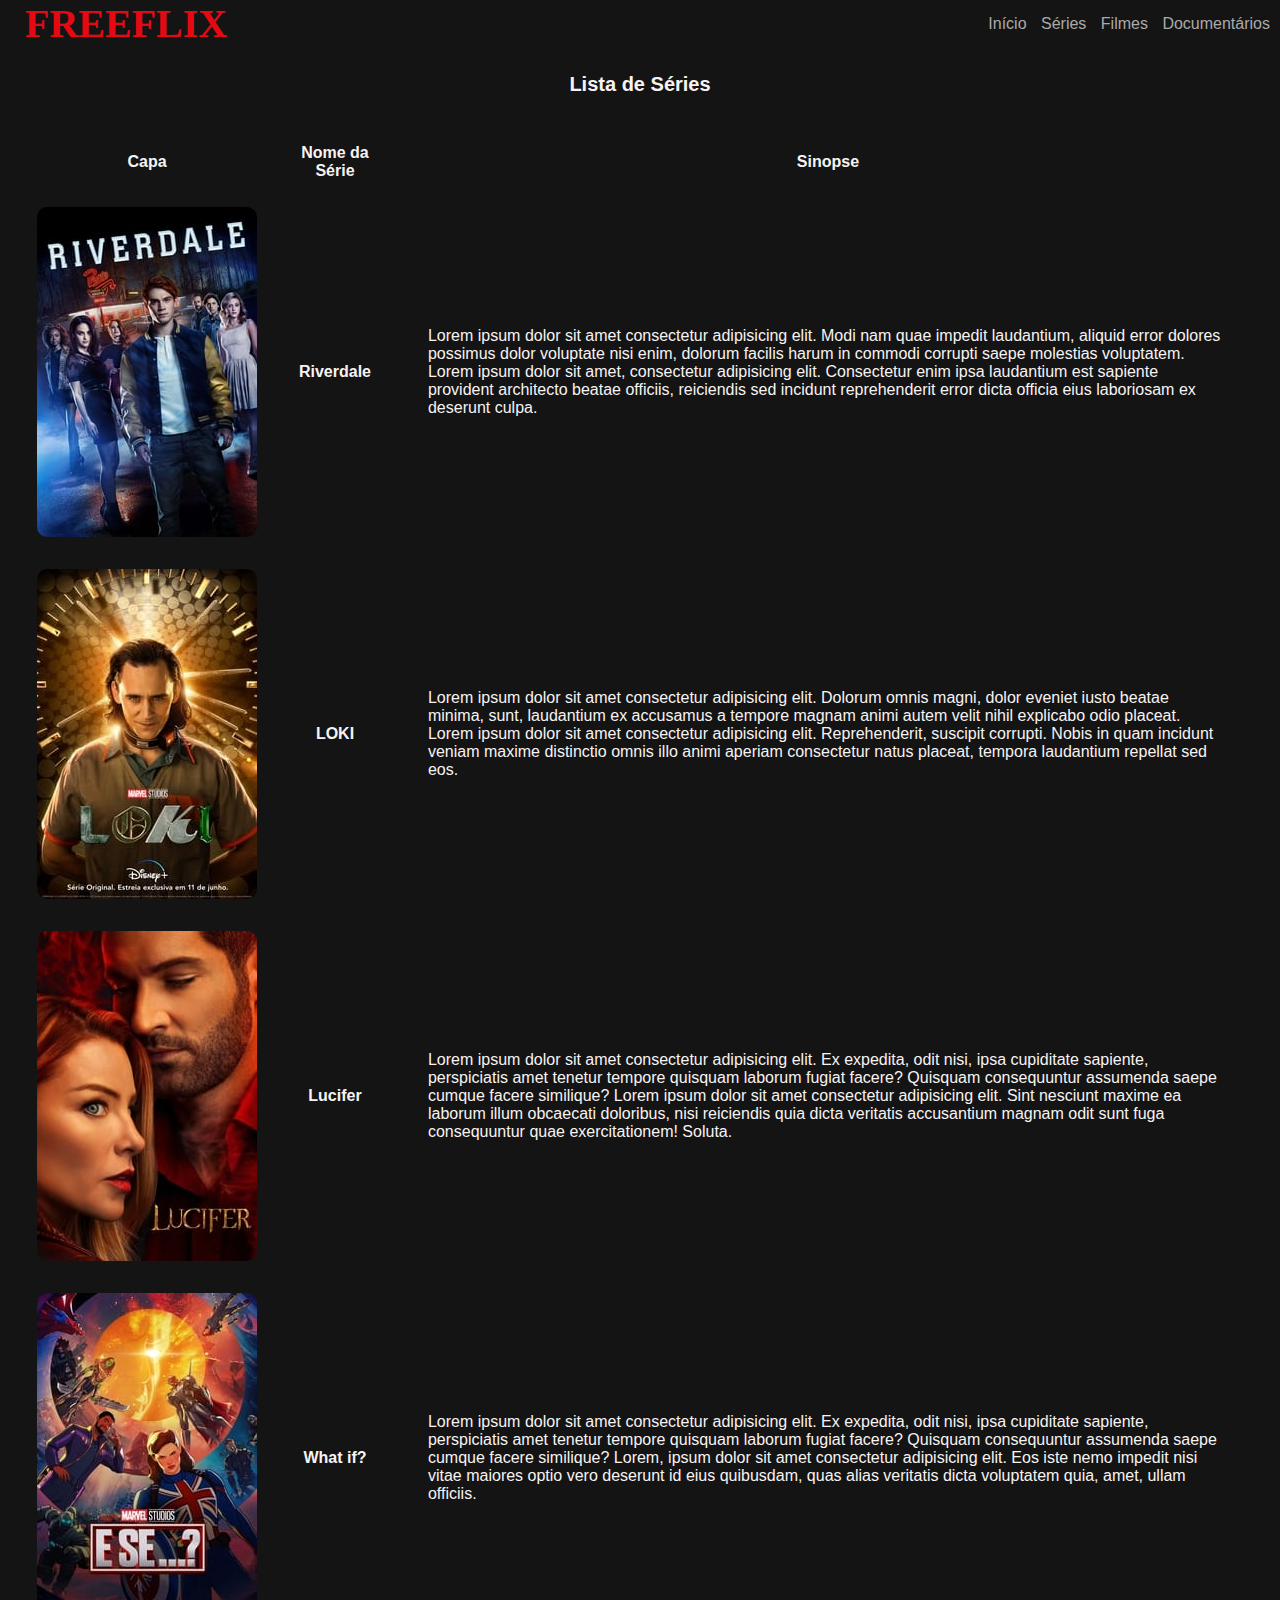
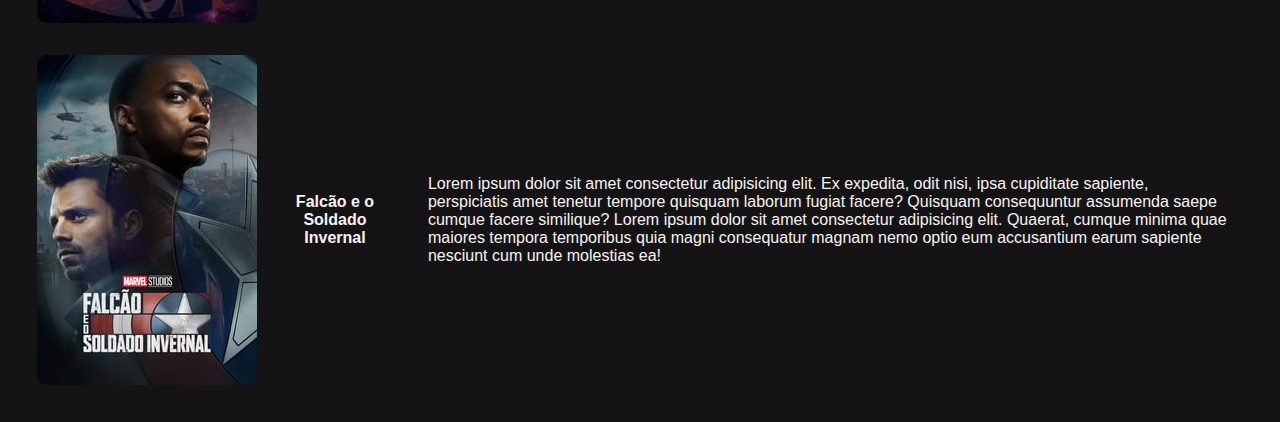
<file: pages/serie.html>
<!DOCTYPE html>
<html lang="pt-br">
<head>
    <meta charset="UTF-8">
    <meta http-equiv="X-UA-Compatible" content="IE=edge">
    <meta name="viewport" content="width=z, initial-scale=1.0">
    <link rel="stylesheet" href="/style/main.css">
    <link rel="stylesheet" href="/style/serie.css">
    <title>Séries</title>
</head>
<body>

    <header>
        <div class="container">
            <h2 class="logo">FREEFLIX</h2>
            <nav class="menu">
                <a href="/index.html">Início</a>
                <a href="#">Séries</a>
                <a href="#">Filmes</a>
                <a href="#">Documentários</a>
            </nav>
        </div>
    </header>


    <h4 class="title-series">Lista de Séries</h4>

    <table class="tabela">
        <tr class="cabecalho">
          <th>Capa</th>
          <th>Nome da Série</th>
          <th>Sinopse</th>
        </tr>

        <tr class="description-serie">
          <td class="capa"><img src="/img/série/serie1.jpg" alt="Riverdale"></td>
          <th class="serie-name">Riverdale</th>
          <td class="sinopse">
              Lorem ipsum dolor sit amet consectetur adipisicing elit. Modi nam quae impedit laudantium, aliquid error dolores possimus dolor voluptate nisi enim, dolorum facilis harum in commodi corrupti saepe molestias voluptatem. Lorem ipsum dolor sit amet, consectetur adipisicing elit. Consectetur enim ipsa laudantium est sapiente provident architecto beatae officiis, reiciendis sed incidunt reprehenderit error dicta officia eius laboriosam ex deserunt culpa.
          </td>
        </tr>

        <tr class="description-serie">
          <td class="capa"><img src="/img/série/serie2.jpg" alt="LOKI"></td>
          <th class="serie-name">LOKI</th>
          <td class="sinopse">
              Lorem ipsum dolor sit amet consectetur adipisicing elit. Dolorum omnis magni, dolor eveniet iusto beatae minima, sunt, laudantium ex accusamus a tempore magnam animi autem velit nihil explicabo odio placeat. Lorem ipsum dolor sit amet consectetur adipisicing elit. Reprehenderit, suscipit corrupti. Nobis in quam incidunt veniam maxime distinctio omnis illo animi aperiam consectetur natus placeat, tempora laudantium repellat sed eos.
          </td>
        </tr>

        <tr class="description-serie">
            <td class="capa"><img src="/img/série/serie3.jpg" alt="Lucifer"></td>
            <th class="serie-name">Lucifer</th>
            <td class="sinopse">
                Lorem ipsum dolor sit amet consectetur adipisicing elit. Ex expedita, odit nisi, ipsa cupiditate sapiente, perspiciatis amet tenetur tempore quisquam laborum fugiat facere? Quisquam consequuntur assumenda saepe cumque facere similique? Lorem ipsum dolor sit amet consectetur adipisicing elit. Sint nesciunt maxime ea laborum illum obcaecati doloribus, nisi reiciendis quia dicta veritatis accusantium magnam odit sunt fuga consequuntur quae exercitationem! Soluta.
            </td>
        </tr>
        
        <tr class="description-serie">
            <td class="capa"><img src="/img/série/serie4.jpg" alt="What if?"></td>
            <th class="serie-name">What if?</th>
            <td class="sinopse">
                Lorem ipsum dolor sit amet consectetur adipisicing elit. Ex expedita, odit nisi, ipsa cupiditate sapiente, perspiciatis amet tenetur tempore quisquam laborum fugiat facere? Quisquam consequuntur assumenda saepe cumque facere similique? Lorem, ipsum dolor sit amet consectetur adipisicing elit. Eos iste nemo impedit nisi vitae maiores optio vero deserunt id eius quibusdam, quas alias veritatis dicta voluptatem quia, amet, ullam officiis.
            </td>
        </tr>

        <tr class="description-serie">
            <td class="capa"><img src="/img/série/serie5.jpg" alt="Falcão e o Soldado Invernal"></td>
            <th class="serie-name">Falcão e o Soldado Invernal</td>
            <td class="sinopse">
                Lorem ipsum dolor sit amet consectetur adipisicing elit. Ex expedita, odit nisi, ipsa cupiditate sapiente, perspiciatis amet tenetur tempore quisquam laborum fugiat facere? Quisquam consequuntur assumenda saepe cumque facere similique? Lorem ipsum dolor sit amet consectetur adipisicing elit. Quaerat, cumque minima quae maiores tempora temporibus quia magni consequatur magnam nemo optio eum accusantium earum sapiente nesciunt cum unde molestias ea!
            </td>
        </tr>
    </table>   
   
</body>
</html>
</file>
<file: style/main.css>
:root{
    --vermelho: #e50914;
    --preto: #141414;
}

*{
    margin: 0;
    padding: 0;
    box-sizing: border-box;
    
}

/*elementos base*/
body{
    background: var(--preto);
    font-family: 'Atkinson Hyperlegible', sans-serif;
    color: rgb(247, 243, 243);
}

header .container{
    display: flex;
    flex-direction: row;
    align-items: center;
    justify-content: space-between;
}

header .logo{
    margin-left: 5px;
    color: var(--vermelho);
    font-family:'Arial Black';
    font-size: 40px;
}

header nav a{
    text-decoration: none;
    color: #aaa;
    margin-right: 10px;
        
}

header nav a:hover{
    color: #fff;
}

/*serie principal*/
.serie-principal{
    font-size: 16px;
    background: linear-gradient(rgba(0,0,0,0.50), 
    rgba(0,0,0,0.50)100%), url('../img/peaky_blinders.jpg');

    height: 400px;
    background-size: cover;

    display: flex;
    flex-direction: column;
    justify-content: center;
    align-items: flex-start;
}

.serie-principal .descricao{
    margin-top: 8px;
    margin-bottom: 40px;
}

.serie-principal .titulo{
    margin-top: 10%;
    font-size: 40px;
    font-family: 'Trebuchet MS', 'Lucida Sans Unicode', 'Lucida Grande', 'Lucida Sans', Arial, sans-serif;
}

.botao{
    background-color: rgba(0,0,0,.60);
    border: none;
    color: white;


    padding: 15px 30px;
    margin-right: 15px;
    font-size:12px;

    cursor: pointer;
    transition: .3s ease all;
}

.botao:hover{
    background-color: white;
    color: black;
    
}

.botao i{
    margin-right: 8px;
}

.container{
    margin-left: 20px;
}

.serie-principal .container{
    width: 70%;
}

.box-filme{
    height:100%;
    width: 100%;
    display: block;
    cursor: pointer;
}

.carrosel-filmes{
    margin-top: 20px;
}
</file>
<file: style/serie.css>
/* SÉRIES */

table, th, tr, td{
    
    border-radius: 4px;
    padding: 10px;
    box-sizing: border-box;
}

.title-series{
    font-family: -apple-system, BlinkMacSystemFont, 'Segoe UI', Roboto, Oxygen, Ubuntu, Cantarell, 'Open Sans', 'Helvetica Neue', sans-serif;
    font-size: 20px;
    margin: 20px;
    padding: 6px;
    display: flex;
    justify-content: center;
    
}

.cabecalho{
    margin: 4px;
    padding: 6px;
    font-family: -apple-system, BlinkMacSystemFont, 'Segoe UI', Roboto, Oxygen, Ubuntu, Cantarell, 'Open Sans', 'Helvetica Neue', sans-serif;
}

.tabela{
    margin: 10px;
    padding: 10px;
    display: flex;
    justify-content: center;
}



.capa img{
    margin: 3px;
    padding: 2px;
    display: flex;
    border-radius: 12px;
    
}

.serie-name{
    font-family: -apple-system, BlinkMacSystemFont, 'Segoe UI', Roboto, Oxygen, Ubuntu, Cantarell, 'Open Sans', 'Helvetica Neue', sans-serif;
    align-items: center;
    justify-content:space-around;   
}

.sinopse{
    padding: 30px;
    font-family: -apple-system, BlinkMacSystemFont, 'Segoe UI', Roboto, Oxygen, Ubuntu, Cantarell, 'Open Sans', 'Helvetica Neue', sans-serif;
    
}
</file>
